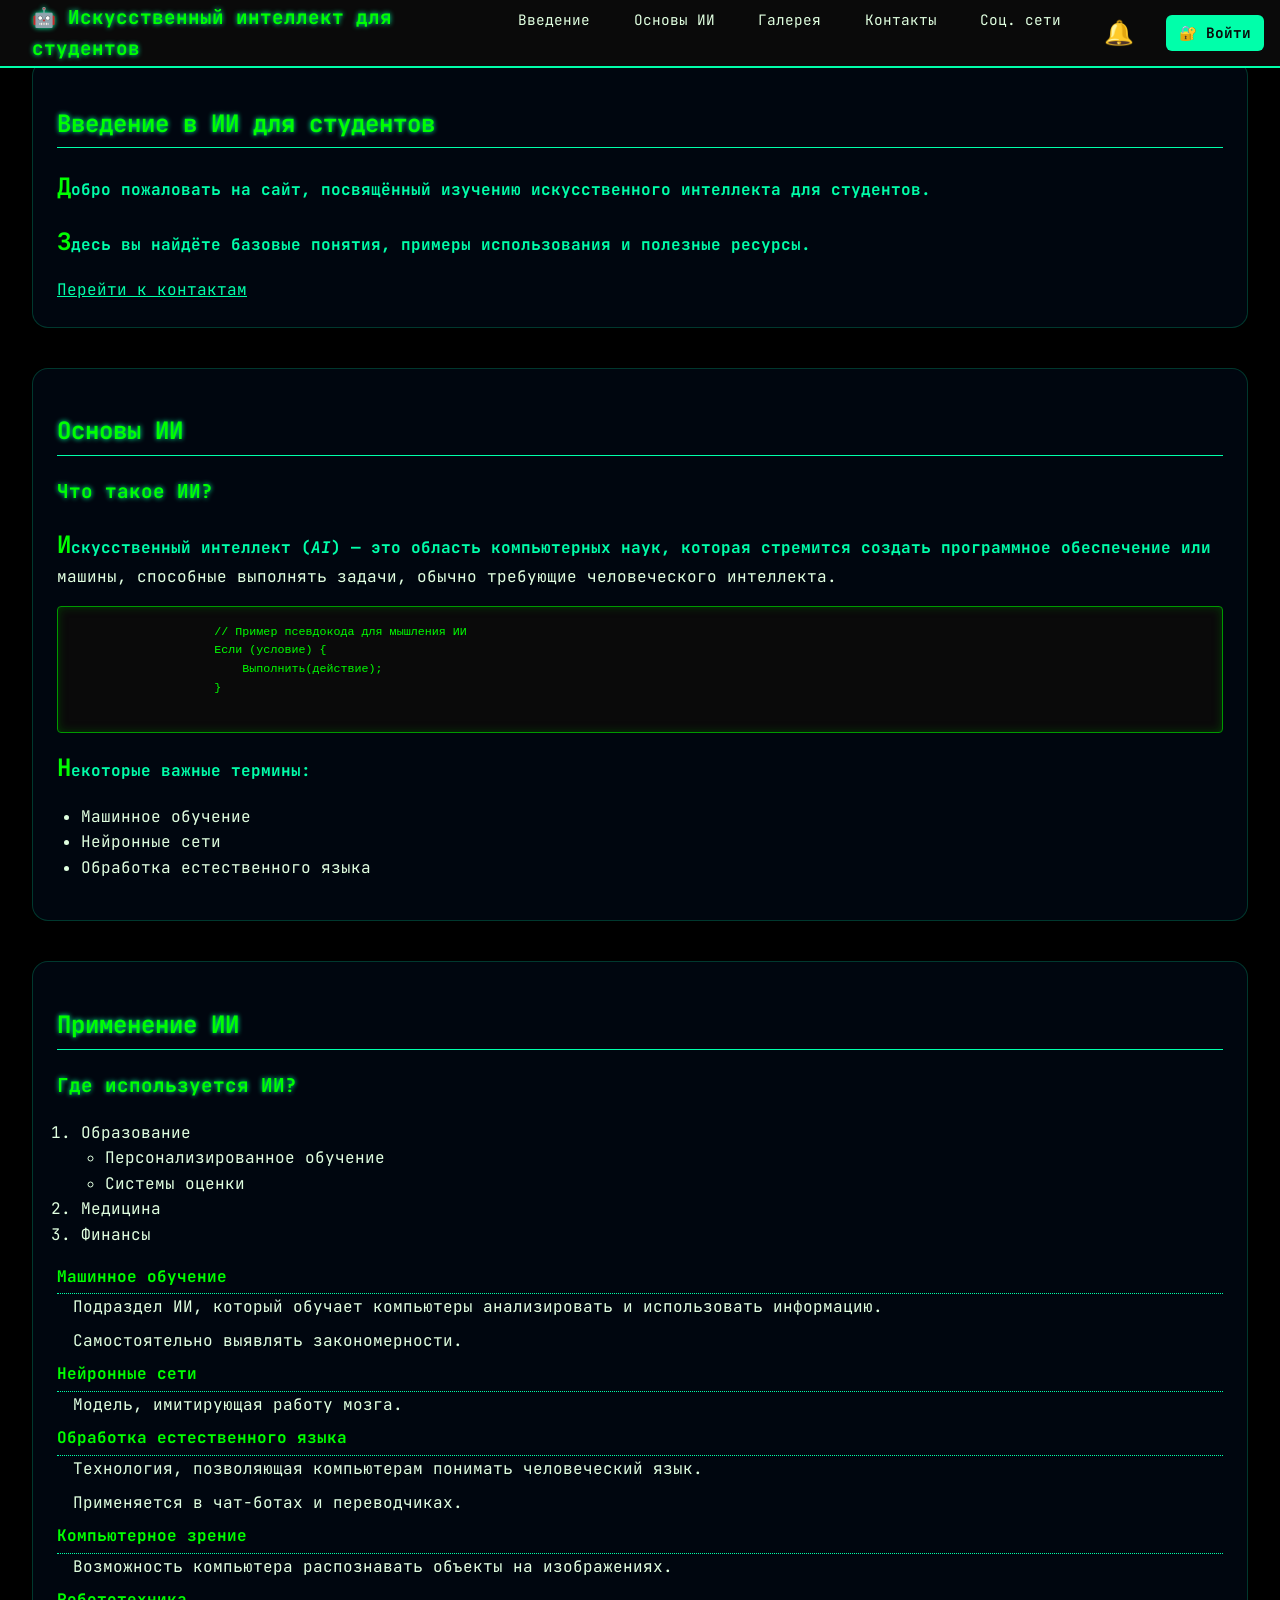
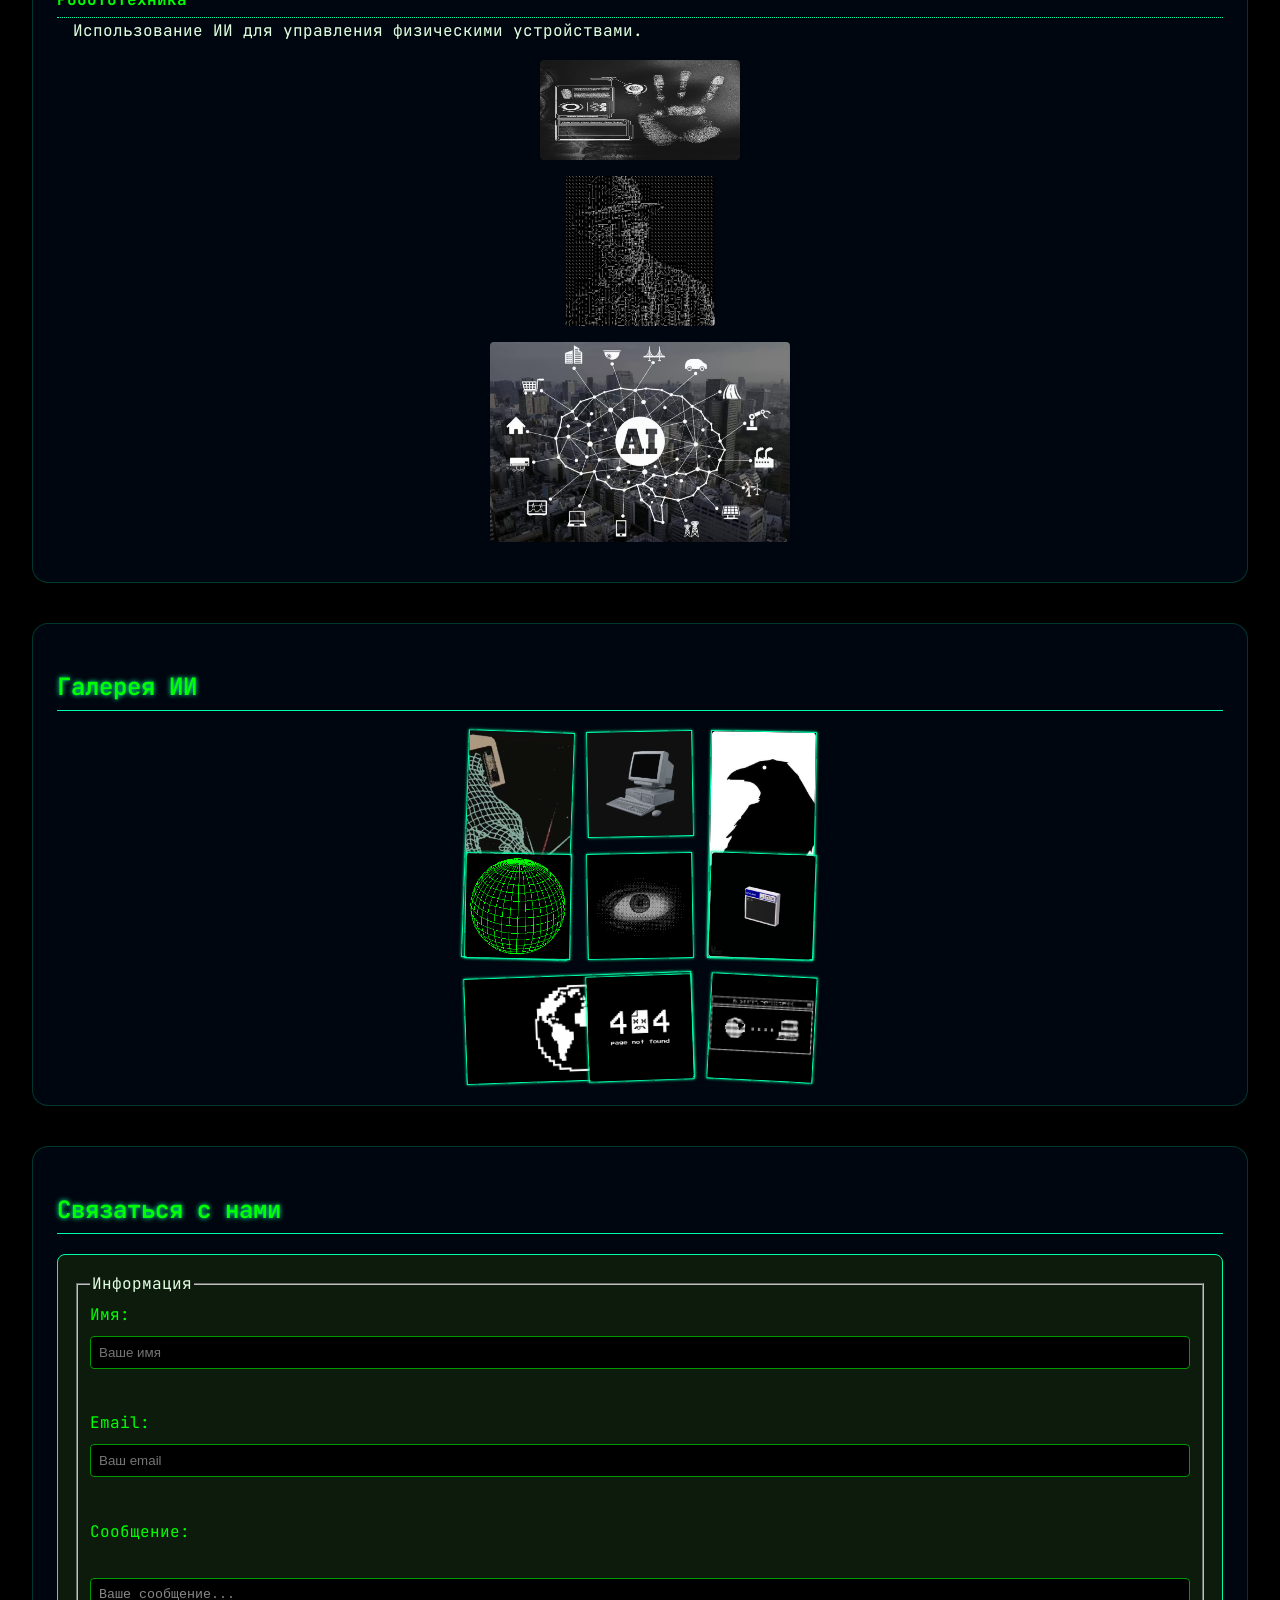
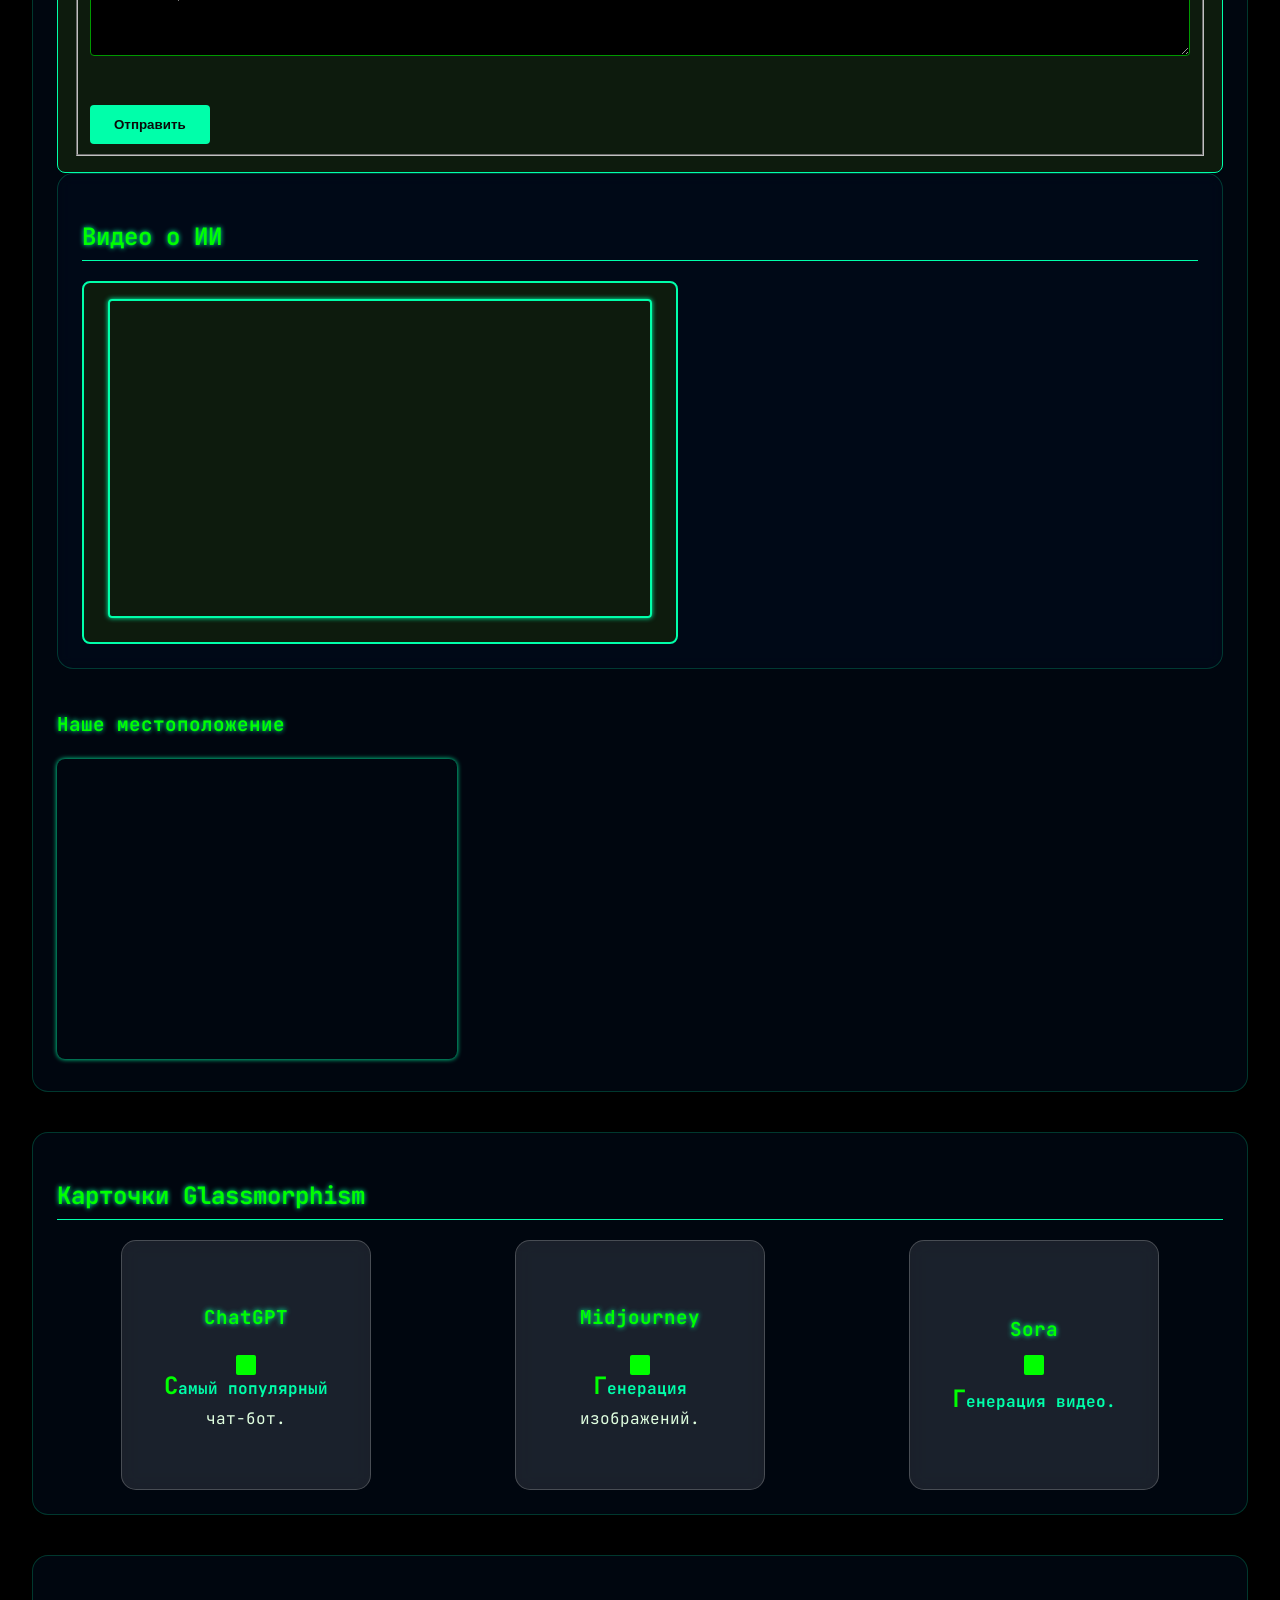
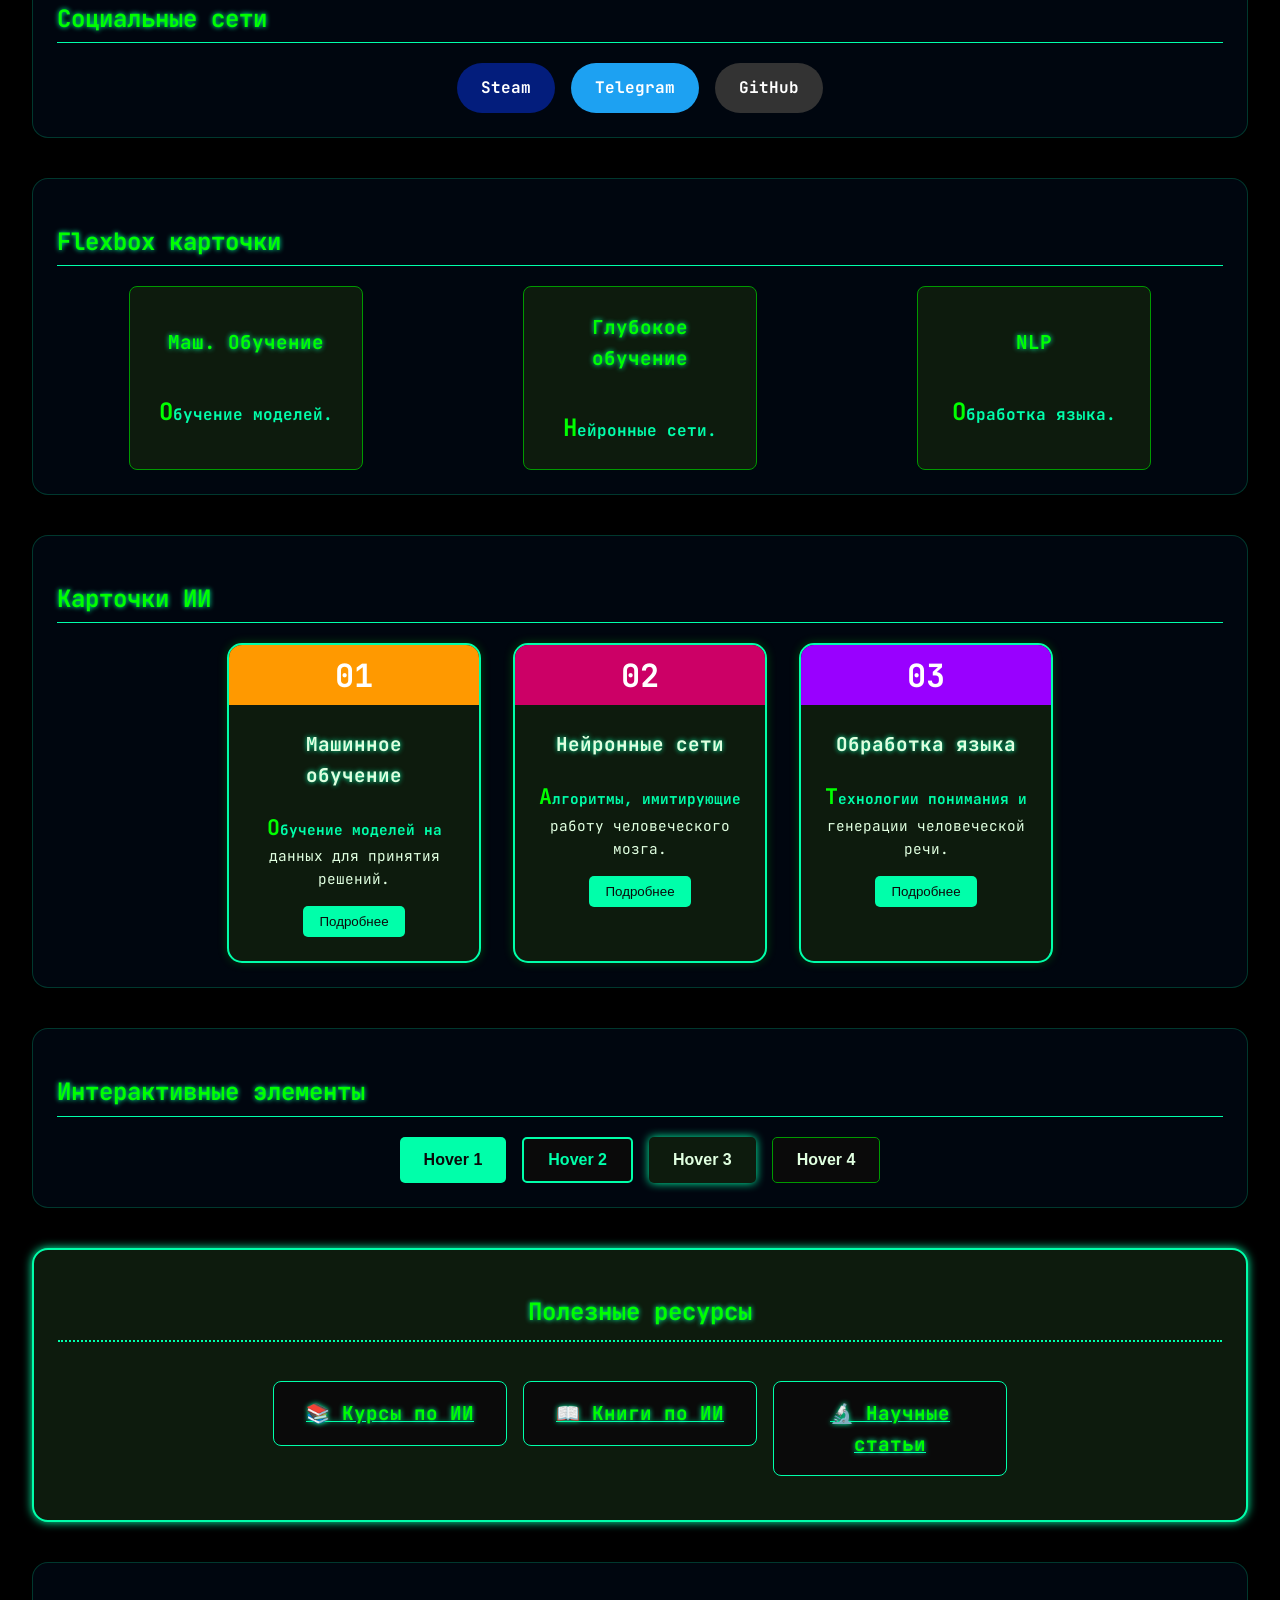
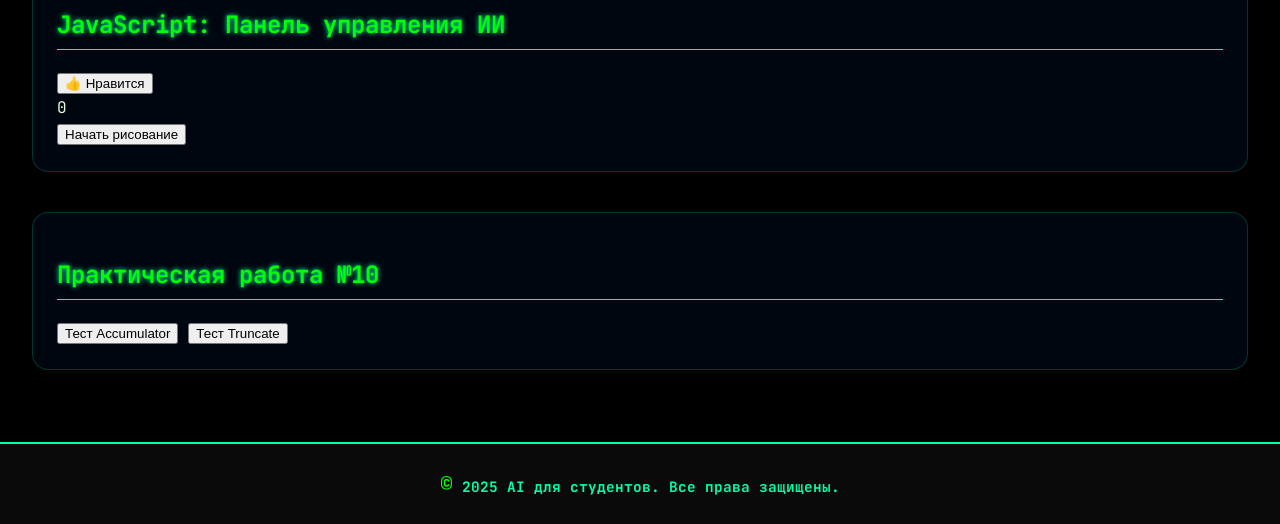
<file: index.html>
<!DOCTYPE html>
<html lang="ru">
<head>
    <meta charset="UTF-8">
    <meta name="viewport" content="width=device-width, initial-scale=1.0">
    <title>AI для студентов</title>
    <link rel="stylesheet" href="style.css">
    <link href="https://fonts.googleapis.com/css2?family=JetBrains+Mono:wght@400;700&display=swap" rel="stylesheet">
    <link rel="icon" href="image/favicon.jpg">
</head>
<body>
    <div class="main-grid-container">
        <header>
            <h1>🤖 Искусственный интеллект для студентов</h1>
            <nav>
                <input type="checkbox" id="burger-toggle">
                <label for="burger-toggle" class="burger-menu">
                    <span></span>
                    <span></span>
                    <span></span>
                </label>
                <ul class="nav-menu">
                    <li><a href="#intro">Введение</a></li>
                    <li><a href="#basics">Основы ИИ</a></li>
                    <li><a href="#gallery">Галерея</a></li>
                    <li><a href="#contact">Контакты</a></li>
                    <li><a href="#social">Соц. сети</a></li>
                </ul>
            </nav>
            <div class="notification-container">
                <div class="notification-bell">
                    <span>🔔</span>
                </div>
                <ul class="notification-list">
                    <li><a href="#basics">Новое: Основы ИИ</a></li>
                    <li><a href="#applications">Обновление: Применение ИИ</a></li>
                    <li><a href="#gallery">Добавлены новые изображения</a></li>
                    <li><a href="#contact">Форма связи обновлена</a></li>
                </ul>
            </div>
            <!-- КНОПКА ВХОДА В ШАПКЕ -->
            <a href="login.html" class="login-header-btn">🔐 Войти</a>
        </header>

        <main>
            <section id="intro">
                <h2>Введение в ИИ для студентов</h2>
                <p>Добро пожаловать на сайт, посвящённый изучению <strong>искусственного интеллекта</strong> для студентов.</p>
                <p>Здесь вы найдёте базовые понятия, примеры использования и полезные ресурсы.</p>
                <a href="#contact">Перейти к контактам</a>
            </section>

            <section id="basics">
                <h2>Основы ИИ</h2>
                <h3>Что такое ИИ?</h3>
                <p>Искусственный интеллект (<em>AI</em>) — это область компьютерных наук, которая стремится создать программное обеспечение или машины, способные выполнять задачи, обычно требующие человеческого интеллекта.</p>
                <pre>
                    // Пример псевдокода для мышления ИИ
                    Если (условие) {
                        Выполнить(действие);
                    }
                </pre>
                <p>Некоторые важные термины:</p>
                <ul>
                    <li>Машинное обучение</li>
                    <li>Нейронные сети</li>
                    <li>Обработка естественного языка</li>
                </ul>
            </section>

            <section id="applications">
                <h2>Применение ИИ</h2>
                <h3>Где используется ИИ?</h3>
                <ol type="1" start="1">
                    <li>Образование
                        <ul>
                            <li>Персонализированное обучение</li>
                            <li>Системы оценки</li>
                        </ul>
                    </li>
                    <li>Медицина</li>
                    <li>Финансы</li>
                </ol>

                <dl>
                    <dt>Машинное обучение</dt>
                    <dd>Подраздел ИИ, который обучает компьютеры анализировать и использовать информацию.</dd>
                    <dd>Самостоятельно выявлять закономерности.</dd>
                    <dt>Нейронные сети</dt>
                    <dd>Модель, имитирующая работу мозга.</dd>
                    <dt>Обработка естественного языка</dt>
                    <dd>Технология, позволяющая компьютерам понимать человеческий язык.</dd>
                    <dd>Применяется в чат-ботах и переводчиках.</dd>
                    <dt>Компьютерное зрение</dt>
                    <dd>Возможность компьютера распознавать объекты на изображениях.</dd>
                    <dt>Робототехника</dt>
                    <dd>Использование ИИ для управления физическими устройствами.</dd>
                </dl>

                <p><img src="image/logo_ai.jpg" width="200" height="100" alt="Логотип ИИ"></p>
                <p><img src="image/link_icon.jpg" width="150" height="150" alt="Ссылка на внешний ресурс"></p>

                <p>
                    <img src="image/ai_areas.jpg" alt="Области применения ИИ" usemap="#ai-map" width="300" height="200">
                    <map name="ai-map">
                        <area shape="rect" coords="0,0,100,100" href="#basics" alt="Основы ИИ">
                        <area shape="circle" coords="200,75,50" href="#applications" alt="Применение">
                        <area shape="poly" coords="100,150,150,100,200,150,150,200" href="#gallery" alt="Галерея">
                    </map>
                </p>
            </section>

            <section id="gallery">
                <h2>Галерея ИИ</h2>
                <div class="gallery-container">
                    <div class="gallery-item item-1"><img src="image/chatbot.jpg" alt="Чат-бот"></div>
                    <div class="gallery-item item-2"><img src="image/vision.jpg" alt="Компьютерное зрение"></div>
                    <div class="gallery-item item-3"><img src="image/ml.jpg" alt="Машинное обучение"></div>
                    <div class="gallery-item item-4"><img src="image/robot.jpg" alt="Робот"></div>
                    <div class="gallery-item item-5"><img src="image/nlp.jpg" alt="Обработка естественного языка"></div>
                    <div class="gallery-item item-6"><img src="image/ai_history.gif" alt="Анализ данных"></div>
                    <div class="gallery-item item-7"><img src="image/ai_ethics.jpg" alt="Этика ИИ"></div>
                    <div class="gallery-item item-8"><img src="image/ai_futurism.jpg" alt="Будущее ИИ"></div>
                    <div class="gallery-item item-9"><img src="image/data.jpg" alt="История ИИ"></div>
                </div>
            </section>

            <section id="contact">
                <h2>Связаться с нами</h2>
                <form action="#" method="post">
                    <fieldset>
                        <legend>Информация</legend>
                        <label for="name">Имя:</label>
                        <input type="text" id="name" name="name" placeholder="Ваше имя" required><br><br>

                        <label for="email">Email:</label>
                        <input type="email" id="email" name="email" placeholder="Ваш email" required><br><br>

                        <label for="message">Сообщение:</label><br>
                        <textarea id="message" name="message" rows="4" cols="50" placeholder="Ваше сообщение..."></textarea><br><br>

                        <input type="submit" value="Отправить">
                    </fieldset>
                </form>

            <section id="video">
                <h2>Видео о ИИ</h2>
                <div class="video-container">
                    <iframe 
                        src="https://www.youtube.com/embed/9bZkp7q19f0" 
                        title="Gangnam Style" 
                        frameborder="0" 
                        allow="accelerometer; autoplay; clipboard-write; encrypted-media; gyroscope; picture-in-picture" 
                        allowfullscreen>
                    </iframe>
                    <div class="video-overlay">
                        <p class="video-caption">Обзор современных ИИ моделей</p>
                    </div>
                </div>
            </section>

                <h3>Наше местоположение</h3>
                <iframe src="https://www.google.com/maps/embed?pb=!1m18!1m12!1m3!1d224548.3207932722!2d37.31941855!3d55.4504456!2m3!1f0!2f0!3f0!3m2!1i1024!2i768!4f13.1!3m3!1m2!1s0x46b54af0d5ae1d0d%3A0x12f0e5d0c0c0c0c0!2z0JzQvtC30LDRgdC60L7Qs9Cw!5e0!3m2!1sru!2sru!4v1730275200000!5m2!1sru!2sru" width="400" height="300" style="border:0;" allowfullscreen="" loading="lazy" referrerpolicy="no-referrer-when-downgrade" title="Карта"></iframe>
            </section>

            <section id="glass">
                <h2>Карточки Glassmorphism</h2>
                <div class="glass-container">
                    <div class="glass-card">
                        <h3>ChatGPT</h3>
                        <p>Самый популярный чат-бот.</p>
                    </div>
                    <div class="glass-card">
                        <h3>Midjourney</h3>
                        <p>Генерация изображений.</p>
                    </div>
                    <div class="glass-card">
                        <h3>Sora</h3>
                        <p>Генерация видео.</p>
                    </div>
                </div>
            </section>

            <section id="social">
                <h2>Социальные сети</h2>
                <div class="social-container">
                    <a href="https://steamcommunity.com/profiles/76561199443273335/" target="_blank" class="social-btn steam">Steam</a>
                    <a href="https://t.me/galla_li" target="_blank" class="social-btn telegram">Telegram</a>
                    <a href="https://github.com/AboL1uS" target="_blank" class="social-btn github">GitHub</a>
                </div>
            </section>

            <section id="flex">
                <h2>Flexbox карточки</h2>
                <div class="flex-container">
                    <div class="flex-card">
                        <h3>Маш. Обучение</h3>
                        <p>Обучение моделей.</p>
                    </div>
                    <div class="flex-card">
                        <h3>Глубокое обучение</h3>
                        <p>Нейронные сети.</p>
                    </div>
                    <div class="flex-card">
                        <h3>NLP</h3>
                        <p>Обработка языка.</p>
                    </div>
                </div>
            </section>

            <section id="cards">
                <h2>Карточки ИИ</h2>
                <div class="cards-container">
                    <div class="card card-1">
                        <div class="card-header">01</div>
                        <div class="card-content">
                            <h3>Машинное обучение</h3>
                            <p>Обучение моделей на данных для принятия решений.</p>
                            <button class="card-btn">Подробнее</button>
                        </div>
                    </div>
                    <div class="card card-2">
                        <div class="card-header">02</div>
                        <div class="card-content">
                            <h3>Нейронные сети</h3>
                            <p>Алгоритмы, имитирующие работу человеческого мозга.</p>
                            <button class="card-btn">Подробнее</button>
                        </div>
                    </div>
                    <div class="card card-3">
                        <div class="card-header">03</div>
                        <div class="card-content">
                            <h3>Обработка языка</h3>
                            <p>Технологии понимания и генерации человеческой речи.</p>
                            <button class="card-btn">Подробнее</button>
                        </div>
                    </div>
                </div>
            </section>

            <section id="buttons">
                <h2>Интерактивные элементы</h2>
                <div class="button-container">
                    <button class="btn btn-1">Hover 1</button>
                    <button class="btn btn-2">Hover 2</button>
                    <button class="btn btn-3">Hover 3</button>
                    <button class="btn btn-4">Hover 4</button>
                </div>
            </section>

            <section id="resources">
                <h2>Полезные ресурсы</h2>
                <div class="resources-box">
                    <a href="https://www.coursera.org/learn/ai-for-everyone?spm=a2ty_o01.29997173.0.0.2b4e5171YFow5q" target="_blank"><h3>📚 Курсы по ИИ</h3></a>
                    <a href="https://aima.cs.berkeley.edu/?spm=a2ty_o01.29997173.0.0.2b4e5171YFow5q"><h3>📖 Книги по ИИ</h3></a>
                    <a href="https://arxiv.org/list/cs.AI/recent"><h3>🔬 Научные статьи</h3></a>
                </div>
            </section>
            
            <section id="js-task">
                <h2>JavaScript: Панель управления ИИ</h2>
                <div class="js-task-container">
                    <div id="output"></div>
                    <button id="like-btn">👍 Нравится</button>
                    <div id="like-status">0</div>
                    <button id="draw-btn">Начать рисование</button>
                </div>
            </section>
            <section id="practical10">
                    <h2>Практическая работа №10</h2>
                        <button id="btn-accumulator">Тест Accumulator</button>
                        <button id="btn-truncate">Тест Truncate</button>
            </section>
        </main>

        <footer>
            <p>&copy; 2025 AI для студентов. Все права защищены.</p>
        </footer>
    </div>
    <script src="skript.js"></script>
</body>
</html>
</file>
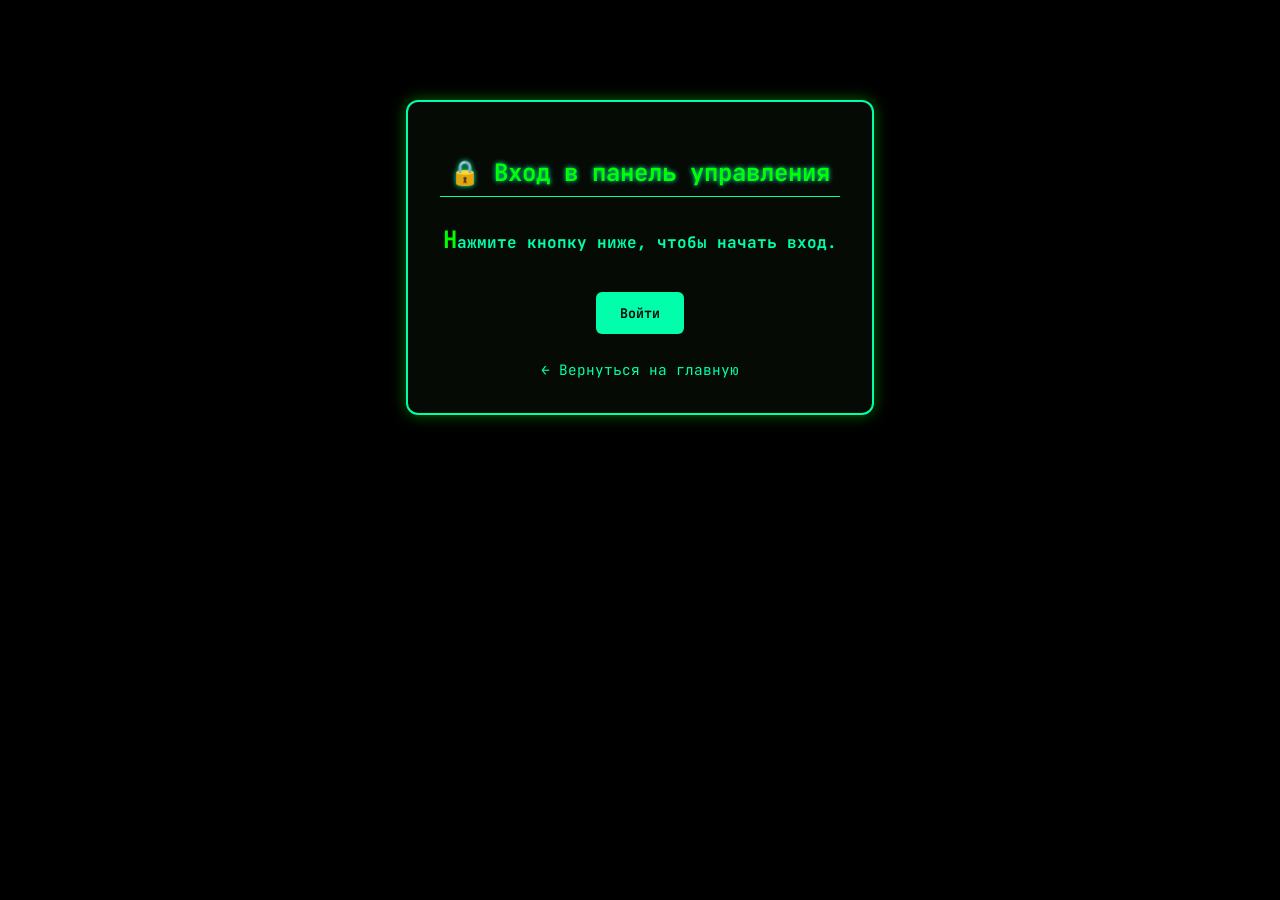
<file: login.html>
<!DOCTYPE html>
<html lang="ru">
<head>
    <meta charset="UTF-8">
    <meta name="viewport" content="width=device-width, initial-scale=1.0">
    <title>Вход в панель управления</title>
    <link rel="stylesheet" href="style.css">
    <link href="https://fonts.googleapis.com/css2?family=JetBrains+Mono:wght@400;700&display=swap" rel="stylesheet">
    <style>
        .login-container {
            max-width: 400px;
            margin: 100px auto;
            padding: 2rem;
            background-color: rgba(13, 27, 13, 0.4);
            border: 2px solid var(--neon-green);
            border-radius: 12px;
            text-align: center;
            box-shadow: 0 0 15px rgba(0, 204, 0, 0.5);
        }
        .login-container h2 {
            margin-bottom: 1.5rem;
            color: var(--neon-green-light);
            text-shadow: 0 0 5px var(--neon-green);
        }
        .login-btn {
            padding: 0.75rem 1.5rem;
            margin-top: 1rem;
            background-color: var(--neon-green);
            color: var(--darker-bg);
            border: none;
            border-radius: 6px;
            font-family: 'JetBrains Mono', monospace;
            font-weight: bold;
            cursor: pointer;
            transition: background-color 0.3s, transform 0.2s;
        }
        .login-btn:hover {
            background-color: var(--neon-green-light);
            transform: scale(1.03);
        }
        .back-link {
            display: block;
            margin-top: 1.5rem;
            color: var(--neon-green);
            text-decoration: none;
            font-size: 0.9rem;
        }
        .back-link:hover {
            text-decoration: underline;
        }
    </style>
</head>
<body>
    <div class="login-container">
        <h2>🔒 Вход в панель управления</h2>
        <p>Нажмите кнопку ниже, чтобы начать вход.</p>
        <button class="login-btn" id="start-login">Войти</button>
        <a href="index.html" class="back-link">← Вернуться на главную</a>
    </div>
    <script src="l_script.js"></script>
</body>
</html>
</file>
<file: style.css>
:root {
    --dark-bg: #000000;
    --darker-bg: #0a0a0a;
    --neon-green: #00cc00;
    --neon-green-light: #00ff00;
    --text-light: #e0ffe0;
    --text-dark: #0d1b0d;
    --border-color: #009900;
    --glass-bg: rgba(255, 255, 255, 0.1);
    --glass-border: rgba(255, 255, 255, 0.2);
    --social-bg: #333;
    --steam-color: #031d7c;
    --telegram-color: #1da1f2;
    --github-color: #333;
    --neon-green: #00ffaa;
    --neon-blue: #00eeff;
    --neon-purple: #cc00ff;
}

body {
    font-family: 'JetBrains Mono', monospace;
    background-color: var(--dark-bg);
    color: var(--text-light);
    margin: 0;
    padding: 0;
    line-height: 1.6;
    overflow-x: hidden;
}
.main-grid-container {
    display: grid;
    grid-template-areas:
        "header"
        "main"
        "footer";
    min-height: 100vh; 
}

header {
    grid-area: header;
    background-color: var(--darker-bg);
    padding: 0.5rem 1rem;
    position: fixed; 
    top: 0;
    left: 0; 
    right: 0;
    z-index: 1000;
    border-bottom: 2px solid var(--neon-green);
    display: flex;
    justify-content: space-between;
    align-items: center;
    transition: height 0.3s ease;
    height: 50px;
}

header.menu-open {
    height: auto; 
    min-height: 100px; 
}

header h1 {
    margin: 0;
    color: var(--neon-green-light);
    text-align: center;
    text-shadow: 0 0 5px var(--neon-green);
    /* На мобильных центрируем заголовок */
    flex-grow: 1;
    text-align: left; /* Оставляем слева на десктопе */
    margin-left: 1rem;
    font-size: 1.2rem;
}

nav {
    display: flex;
    justify-content: flex-start;
    align-items: center;
    margin-right: 1rem;
}

#burger-toggle {
    display: none;
}

.burger-menu {
    display: none; /* Сначала скрыт */
    flex-direction: column;
    cursor: pointer;
    padding: 5px;
}

.burger-menu span {
    width: 25px;
    height: 3px;
    background-color: var(--neon-green-light);
    margin: 3px 0;
    transition: 0.3s;
    position: relative;
    border-radius: 2px;
}

.burger-menu span:nth-child(2)::before,
.burger-menu span:nth-child(2)::after {
    content: '';
    position: absolute;
    left: 0;
    width: 25px;
    height: 3px;
    background-color: var(--neon-green-light);
    transition: 0.3s;
    border-radius: 2px;
}

.burger-menu span:nth-child(2)::before {
    top: -8px;
}

.burger-menu span:nth-child(2)::after {
    bottom: -8px;
}

#burger-toggle:checked + .burger-menu span:nth-child(2) {
    background-color: transparent;
}

#burger-toggle:checked + .burger-menu span:nth-child(2)::before {
    transform: rotate(45deg) translate(5px, 5px);
}

#burger-toggle:checked + .burger-menu span:nth-child(2)::after {
    transform: rotate(-45deg) translate(5px, -5px);
}

.nav-menu {
    list-style-type: none;
    padding: 0;
    margin: 0;
    display: flex; /* Десктопное меню - flex */
    justify-content: center;
}

.nav-menu li {
    margin: 0 0.5rem;
}

.nav-menu a {
    color: var(--text-light);
    text-decoration: none;
    padding: 0.5rem 1rem;
    border-radius: 4px;
    transition: background-color 0.3s;
    position: relative;
    font-size: 0.9rem;
}

.nav-menu a::after {
    content: '';
    position: absolute;
    bottom: 0;
    left: 50%;
    width: 0;
    height: 2px;
    background-color: var(--neon-green);
    transition: width 0.3s ease, left 0.3s ease;
}

.nav-menu a:hover::after {
    width: 80%;
    left: 10%;
}

.nav-menu a:link, .nav-menu a:visited {
    color: var(--text-light);
}

.nav-menu a:hover {
    background-color: var(--neon-green);
    color: var(--darker-bg);
    text-shadow: 0 0 5px var(--darker-bg);
}

.nav-menu a:active {
    background-color: var(--border-color);
}

/*уведомления*/
.notification-container {
    position: relative;
    margin-right: 1rem;
}

.notification-bell {
    cursor: pointer;
    padding: 0.5rem;
    font-size: 1.5rem;
    transition: transform 0.3s ease;
    position: relative;
}

.notification-bell:hover {
    transform: scale(1.1);
}

/* анимация для уведомлений */
.notification-bell::after {
    content: '';
    position: absolute;
    top: 0;
    right: -5px;
    width: 8px;
    height: 8px;
    background-color: var(--neon-green);
    border-radius: 50%;
    opacity: 0;
    transition: opacity 0.3s ease;
}

.notification-bell:hover::after {
    opacity: 1;
}

.notification-list {
    position: absolute;
    top: 100%;
    right: 0;
    background-color: var(--darker-bg);
    border: 1px solid var(--neon-green);
    border-radius: 8px;
    padding: 0.5rem 0;
    list-style-type: none;
    width: 250px;
    opacity: 0;
    visibility: hidden;
    transform: translateY(-10px);
    transition: opacity 0.3s ease, visibility 0.3s ease, transform 0.3s ease;
    z-index: 1001;
}

.notification-container:hover .notification-list {
    opacity: 1;
    visibility: visible;
    transform: translateY(0);
}

.notification-list li {
    margin: 0;
}

.notification-list a {
    display: block;
    padding: 0.75rem 1rem;
    color: var(--text-light);
    text-decoration: none;
    transition: background-color 0.3s;
}

.notification-list a:hover {
    background-color: var(--neon-green);
    color: var(--darker-bg);
}

main {
    grid-area: main;
    /* Добавляем padding-top, чтобы контент не скрывался под фиксированным header */
    padding-top: 60px; /* Высота header + немного отступа */
    padding: 60px 2rem 2rem 2rem; /* top, right, bottom, left */
    /* Убираем прежний margin-top */
    /* margin-top: 50px; */
}
 
section {
  margin-bottom: 2.5rem;
  padding: 1.5rem;
  border-radius: 16px;
  background: rgba(0, 10, 25, 0.6);
  backdrop-filter: blur(8px);
  position: relative;
  overflow: hidden;
  transition: transform 0.4s ease, box-shadow 0.4s ease;
  border: 1px solid rgba(0, 255, 170, 0.2);
}

section:hover {
  transform: translateY(-5px);
  box-shadow: 
    0 10px 30px rgba(0, 238, 255, 0.2),
    inset 0 0 15px rgba(0, 255, 170, 0.1);
}

section::before {
  content: "";
  position: absolute;
  top: 0;
  left: -100%;
  width: 100%;
  height: 4px;
  background: linear-gradient(90deg, transparent, var(--neon-green), var(--neon-purple), transparent);
  animation: shine 3s infinite;
}

@keyframes shine {
  to { left: 100%; }
}

/* стили для "полезные ресурсы" */
#resources {
    background-color: var(--text-dark);
    border: 2px solid var(--neon-green);
    box-shadow: 0 0 10px var(--neon-green);
    padding: 1.5rem;
}

#resources h2 {
    text-align: center;
    border-bottom: 2px dotted var(--neon-green);
    padding-bottom: 0.5rem;
    color: var(--neon-green-light);
    text-shadow: 0 0 5px var(--neon-green);
}

.resources-box {
    display: flex;
    flex-wrap: wrap;
    justify-content: center;
    gap: 1rem;
    margin-top: 1rem;
}

.resources-box h3 {
    background-color: var(--darker-bg);
    padding: 1rem;
    border-radius: 8px;
    border: 1px solid var(--neon-green);
    width: 200px;
    text-align: center;
    transition: all 0.3s ease;
    cursor: pointer;
}

.resources-box h3:hover {
    background-color: var(--neon-green);
    color: var(--darker-bg);
    transform: translateY(-5px);
    box-shadow: 0 5px 10px rgba(0, 204, 0, 0.3);
}

.video-container {
    background-color: var(--text-dark);
    border: 2px solid var(--neon-green);
    border-radius: 8px;
    padding: 1rem;
    max-width: 560px;
    display: flex;
    flex-direction: column;
    align-items: center;
    transition: transform 0.3s ease, box-shadow 0.3s ease;
    position: relative;
    overflow: hidden;
}

.video-container::before {
    content: '';
    position: absolute;
    top: 0;
    left: 0;
    width: 100%;
    height: 100%;
    background: linear-gradient(45deg, var(--neon-green), transparent);
    z-index: -1;
    opacity: 0;
    transition: opacity 0.3s ease;
}

.video-container:hover {
    transform: scale(1.02);
    box-shadow: 0 0 20px var(--neon-green);
}

.video-container:hover::before {
    opacity: 0.2;
}

.video-container iframe {
    border-radius: 4px;
    margin-bottom: 0.5rem;
    width: 100%;
    height: 315px;
    max-width: 540px;
}

.video-overlay {
    position: absolute;
    bottom: 1rem;
    left: 50%;
    transform: translateX(-50%);
    opacity: 0;
    transition: opacity 0.3s ease;
    z-index: 10;
}

.video-container:hover .video-overlay {
    opacity: 1;
}

.video-caption {
    margin: 0;
    color: var(--text-light);
    font-style: italic;
    text-align: center;
    background-color: rgba(0, 0, 0, 0.7);
    padding: 0.5rem 1rem;
    border-radius: 4px;
}

.cards-container {
    display: flex;
    justify-content: center;
    gap: 2rem;
    margin-top: 1rem;
    flex-wrap: wrap;
}

.card {
    background-color: var(--text-dark);
    border: 2px solid var(--neon-green);
    border-radius: 15px;
    overflow: hidden;
    width: 250px;
    transition: all 0.5s ease;
    position: relative;
    box-shadow: 0 0 10px rgba(0, 204, 0, 0.3);
}

.card:hover {
    transform: scale(1.05);
    filter: brightness(1.5);
    z-index: 10;
}

.card::before,
.card::after {
    content: '';
    position: absolute;
    top: 0;
    left: 0;
    width: 100%;
    height: 100%;
    background: linear-gradient(45deg, transparent, var(--neon-green), transparent);
    z-index: -1;
    opacity: 0;
    transition: opacity 0.3s ease;
}

.card::before {
    animation: rayAnimation 4s linear infinite;
    animation-play-state: paused;
}

.card::after {
    animation: rayAnimation 4s linear infinite;
    animation-delay: 2s;
    animation-play-state: paused;
}

.card:hover::before,
.card:hover::after {
    animation-play-state: running;
    opacity: 0.7;
}

.card-header {
    height: 60px;
    display: flex;
    align-items: center;
    justify-content: center;
    font-size: 2rem;
    font-weight: bold;
    color: white;
    position: relative;
}

.card-1 .card-header {
    background-color: #ff9900;
}

.card-2 .card-header {
    background-color: #cc0066;
}

.card-3 .card-header {
    background-color: #9900ff;
}

.card-content {
    padding: 1.5rem;
    text-align: center;
}

.card-content h3 {
    margin-top: 0;
    color: var(--text-light);
}

.card-content p {
    color: var(--text-light);
    font-size: 0.9rem;
    margin-bottom: 1rem;
}

.card-btn {
    padding: 0.5rem 1rem;
    background-color: var(--neon-green);
    color: var(--darker-bg);
    border: none;
    border-radius: 5px;
    cursor: pointer;
    transition: background-color 0.3s ease;
}

.card-btn:hover {
    background-color: var(--neon-green-light);
}

.cards-container:hover .card:not(:hover) {
    filter: blur(3px);
    transform: scale(0.95);
    opacity: 0.7;
    z-index: 0;
}

@keyframes rayAnimation {
    0% {
        transform: translateX(-100%) rotate(45deg);
    }
    100% {
        transform: translateX(100%) rotate(45deg);
    }
}

footer {
    grid-area: footer;
    background-color: var(--darker-bg);
    padding: 0.5rem;
    text-align: center;
    border-top: 2px solid var(--neon-green);
    font-size: 0.9rem;
    /* position: sticky; - Убрано */
    /* bottom: 0; - Убрано */
    /* clear: both; - Убрано */
    /* border-top: 2px solid var(--neon-green); - Уже есть */
    /* position: relative; - Grid сам размещает */
    /* transition для плавности при адаптации */
    transition: padding 0.3s ease;
}

.gallery-container {
    display: grid;
    grid-template-columns: repeat(3, 1fr);
    grid-template-rows: repeat(3, 1fr);
    gap: 1rem;
    margin-top: 1rem;
    max-width: 350px;
    width: 80vw; /* Более гибкая ширина */
    height: 80vw; /* Соответственно высота */
    max-height: 350px;
    margin-left: auto;
    margin-right: auto;
}

.gallery-item {
    display: flex;
    align-items: center;
    justify-content: center;
    margin: 0;
    padding: 0;
    overflow: hidden;
    transition: transform 0.3s ease, box-shadow 0.3s ease;
    position: relative;
    cursor: pointer;
    border: 1px solid var(--neon-green);
    box-shadow: 0 0 3px var(--neon-green);
    flex-grow: 1;
}
.gallery-item.item-1 {
    grid-column: 1 / 2;
    grid-row: 1 / 3;
    transform: rotate(2deg);
}

.gallery-item.item-2 {
    grid-column: 2 / 3;
    grid-row: 1 / 2;
    transform: rotate(-1deg);
}

.gallery-item.item-3 {
    grid-column: 3 / 4;
    grid-row: 1 / 3;
    transform: rotate(1deg);
}

.gallery-item.item-4 {
    grid-column: 1 / 3;
    grid-row: 3 / 4;
    transform: rotate(-2deg);
}

.gallery-item.item-5 {
    grid-column: 3 / 4;
    grid-row: 3 / 4;
    transform: rotate(3deg);
}

.gallery-item.item-6 {
    grid-column: 1 / 2;
    grid-row: 2 / 3;
    transform: rotate(1deg);
}

.gallery-item.item-7 {
    grid-column: 2 / 3;
    grid-row: 2 / 3;
    transform: rotate(-1deg);
}

.gallery-item.item-8 {
    grid-column: 3 / 4;
    grid-row: 2 / 3;
    transform: rotate(2deg);
}

.gallery-item.item-9 {
    grid-column: 2 / 3;
    grid-row: 3 / 4;
    transform: rotate(-2deg);
}
.gallery-item:hover {
    transform: scale(1.25) rotate(50deg);
    box-shadow: 0 0 500px var(--neon-green);
}

.gallery-item img {
    width: 100%;
    height: 100%;
    object-fit: cover;
    margin: 0;
    padding: 0;
}

form {
    background-color: var(--text-dark);
    padding: 1rem;
    border-radius: 8px;
    border: 1px solid var(--neon-green);
}

form label {
    display: block;
    margin-bottom: 0.5rem;
    color: var(--neon-green-light);
}

form input[type="text"],
form input[type="email"],
form textarea {
    width: 100%;
    padding: 0.5rem;
    margin-bottom: 1rem;
    border: 1px solid var(--border-color);
    border-radius: 4px;
    background-color: var(--dark-bg);
    color: var(--text-light);
    box-sizing: border-box;
    transition: border-color 0.3s;
}

form input[type="text"]:focus,
form input[type="email"]:focus,
form textarea:focus {
    outline: none;
    border-color: var(--neon-green);
    box-shadow: 0 0 5px var(--neon-green);
}

form textarea::placeholder {
    color: #888;
}

form input[type="submit"] {
    background-color: var(--neon-green);
    color: var(--darker-bg);
    border: none;
    padding: 0.75rem 1.5rem;
    border-radius: 4px;
    cursor: pointer;
    font-weight: bold;
    transition: background-color 0.3s;
}

form input[type="submit"]:hover {
    background-color: var(--neon-green-light);
    box-shadow: 0 0 10px var(--neon-green);
}

iframe {
    border: 1px solid var(--border-color);
    border-radius: 8px;
    width: 100%;
    max-width: 400px;
    height: 300px;
    border: 2px solid var(--neon-green);
    box-shadow: 0 0 5px var(--neon-green);
}

p::first-letter {
    font-size: 1.5em;
    color: var(--neon-green-light);
}

p::first-line {
    font-weight: bold;
    color: var(--neon-green);
}

::selection {
    background-color: var(--neon-green);
    color: var(--darker-bg);
}
@media (max-width: 768px) {
    .main-grid-container {
        grid-template-areas:
            "header"
            "main"
            "footer";
        min-height: 100vh; 
    }
    header {
        align-items: stretch; 
        padding: 0.5rem; 
        height: auto; 
        min-height: 60px; 
    }

    header h1 {
        text-align: center; 
        margin-left: 0; 
        order: 2; 
        font-size: 1rem;
        padding: 0.5rem 0; 
    }

    nav {
        order: 1; 
        margin-right: 0; 
        justify-content: center; 
        padding: 0.5rem 0; 
    }

    .notification-container {
        order: 3; 
        margin-right: 0; 
        display: flex; 
        justify-content: center; 
        padding: 0.5rem 0; 
    }

   
    nav .burger-menu {
        display: flex;
    }

    
    .nav-menu {
        position: absolute;
        top: 100%; 
        left: 0;
        width: 100%;
        background-color: var(--darker-bg);
        flex-direction: column; 
        align-items: center;
        padding: 1rem 0;
        clip-path: polygon(0 0, 100% 0, 100% 0, 0 0); 
        transition: clip-path 0.3s ease-out;
        border-bottom: 2px solid var(--neon-green);
        z-index: 999; 
    }

    #burger-toggle:checked ~ .nav-menu {
        clip-path: polygon(0 0, 100% 0, 100% 100%, 0 100%);
    }

    .nav-menu li {
        margin: 0.5rem 0; 
    }

    main {
        padding: 70px 1rem 1rem 1rem; 
    }

    section {
        padding: 0.5rem; 
        margin-bottom: 1rem; 
    }

    .resources-box {
        flex-direction: column; 
        align-items: center; 
    }

    .resources-box h3 {
        width: 90%; 
        min-width: 200px; 
        margin: 0.5rem 0; 
    }

    .gallery-container {
        width: 95vw; 
        height: 95vw; 
        max-width: 300px; 
        max-height: 300px; 
        grid-template-columns: repeat(2, 1fr); 
        grid-template-rows: repeat(5, 1fr);
        gap: 0.5rem;
    }

    .gallery-item {
        transform: rotate(0); 
        transition: box-shadow 0.3s ease; 
    }

    .gallery-item:hover {
        transform: scale(1.05) rotate(0); 
        box-shadow: 0 0 20px var(--neon-green);
    }

    .video-container {
        max-width: 100%; 
        padding: 0.5rem; 
    }

    .video-container iframe {
        height: 200px; 
    }

    .cards-container {
        gap: 1rem; 
    }

    .card {
        width: 100%; 
        max-width: 300px; 
        margin: 0 auto;
    }

    .cards-container:hover .card:not(:hover) {
        filter: none;
        transform: none;
        opacity: 1;
    }

    .glass-container {
        flex-direction: column; 
        align-items: center;
        gap: 0.5rem; 
    }

    .glass-card {
        width: 100%;
        max-width: 300px; 
        height: 150px;
        margin: 0 auto;
    }

    .social-container {
        flex-direction: column; 
        align-items: center; 
        gap: 0.5rem; 
    }

    .social-btn {
        width: 100%; 
        max-width: 300px; 
        margin: 0 auto; 
    }

    .flex-container {
        flex-direction: column; 
        align-items: center; 
        gap: 0.5rem;
    }

    .flex-card {
        width: 100%; 
        max-width: 300px; 
        height: 120px;
        margin: 0 auto; 
    }

    .button-container {
        flex-direction: column; 
        align-items: center; 
        gap: 0.5rem; 
    }

    .btn {
        width: 100%; 
        max-width: 300px; 
        margin: 0 auto;
    }

    h1 { font-size: 1.4rem; }
    h2 { font-size: 1.2rem; }
    h3 { font-size: 1rem; }
    body { font-size: 0.9rem; }
    .nav-menu a { font-size: 0.85rem; } 
    .card-content p { font-size: 0.8rem; } 
}

@media (max-width: 480px) {
    header h1 { font-size: 1.1rem; }
    main { padding: 70px 0.5rem 0.5rem 0.5rem; }
    section { padding: 0.25rem; margin-bottom: 0.5rem; }
    .gallery-container {
        width: 98vw;
        height: 98vw;
        max-width: 250px;
        max-height: 250px;
        grid-template-columns: 1fr 1fr; 
    }
    .video-container iframe { height: 150px; }
    .resources-box h3 { width: 95%; min-width: 180px; }
    .glass-card, .social-btn, .flex-card, .btn { max-width: 240px; }
    .glass-card { height: 120px; }
    .flex-card { height: 100px; }
    .card { max-width: 260px; }
    .card-content { padding: 0.75rem; }
    .card-btn { padding: 0.2rem 0.5rem; font-size: 0.8rem; }
    h1 { font-size: 1.2rem; }
    h2 { font-size: 1.1rem; }
    h3 { font-size: 0.9rem; }
    body { font-size: 0.8rem; }
    .nav-menu a { font-size: 0.8rem; }
    .card-content p { font-size: 0.75rem; }
}



h1, h2, h3 {
    color: var(--neon-green-light);
    text-shadow: 0 0 5px var(--neon-green);
}

h1 {
    font-size: 1.8rem;
}

h2 {
    font-size: 1.5rem;
    border-bottom: 1px solid var(--neon-green);
    padding-bottom: 0.25rem;
}

h3 {
    font-size: 1.2rem;
}

a {
    color: var(--neon-green);
}

img {
    display: block;
    margin: 1rem auto;
    border-radius: 4px;
}

ul, ol {
    padding-left: 1.5rem;
}

dl dt {
    font-weight: bold;
    color: var(--neon-green-light);
    border-bottom: 1px dotted var(--neon-green);
    padding-bottom: 0.25rem;
}

dl dd {
    margin-left: 1rem;
    margin-bottom: 0.5rem;
}

pre {
    background-color: var(--darker-bg);
    border: 1px solid var(--border-color);
    border-radius: 4px;
    padding: 1rem;
    overflow-x: auto;
    color: var(--neon-green-light);
    font-size: 0.9em;
    box-shadow: inset 0 0 10px rgba(0, 102, 0, 0.5);
}

.glass-container {
    display: flex;
    justify-content: space-around;
    gap: 1rem;
    margin-top: 1rem;
}

.glass-card {
    background: var(--glass-bg);
    backdrop-filter: blur(10px);
    border: 1px solid var(--glass-border);
    border-radius: 15px;
    padding: 1.5rem;
    width: 200px;
    height: 200px;
    display: flex;
    flex-direction: column;
    align-items: center;
    justify-content: center;
    text-align: center;
    position: relative;
    overflow: hidden;
    transition: transform 0.3s ease, box-shadow 0.3s ease;
}

.glass-card::before {
    content: '';
    position: absolute;
    top: -50%;
    left: -50%;
    width: 200%;
    height: 200%;
    background: linear-gradient(45deg, transparent, var(--neon-green), transparent);
    z-index: -1;
    opacity: 0;
    transition: opacity 0.3s ease;
}

.glass-card:hover {
    transform: translateY(-5px);
    box-shadow: 0 10px 20px rgba(0, 204, 0, 0.3);
}

/* анимация квадратов внутри */
.glass-card::after {
    content: '';
    position: absolute;
    width: 20px;
    height: 20px;
    background-color: var(--neon-green-light);
    border-radius: 2px;
    animation: moveSquares 4s linear infinite;
}

@keyframes moveSquares {
    0% { top: 10%; left: 10%; }
    25% { top: 70%; left: 80%; }
    50% { top: 80%; left: 10%; }
    75% { top: 20%; left: 70%; }
    100% { top: 10%; left: 10%; }
}

.glass-card:nth-child(2)::after {
    animation-delay: -1.33s;
}

.glass-card:nth-child(3)::after {
    animation-delay: -2.66s;
}

.social-container {
    display: flex;
    justify-content: center;
    gap: 1rem;
    margin-top: 1rem;
}

.social-btn {
    position: relative;
    display: inline-block;
    padding: 0.75rem 1.5rem;
    text-decoration: none;
    color: white;
    border-radius: 50px;
    overflow: hidden;
    cursor: pointer;
    transition: color 0.3s ease;
    font-weight: bold;
}

.social-btn::before {
    content: '';
    position: absolute;
    top: 0;
    left: -100%;
    width: 100%;
    height: 100%;
    background: linear-gradient(90deg, transparent, rgba(255,255,255,0.3), transparent);
    transition: left 0.5s ease;
    z-index: 1;
}

.social-btn span {
    position: relative;
    z-index: 2;
}

.social-btn:hover::before {
    left: 100%;
}

.social-btn.steam {
    background-color: var(--steam-color);
}

.social-btn.telegram {
    background-color: var(--telegram-color);
}

.social-btn.github {
    background-color: var(--github-color);
}

.social-btn:hover {
    cursor: var(--cursor-pointer, pointer);
}

.flex-container {
    display: flex;
    justify-content: space-around;
    gap: 1rem;
    margin-top: 1rem;
}

.flex-card {
    background-color: var(--text-dark);
    border: 1px solid var(--border-color);
    border-radius: 8px;
    padding: 1rem;
    width: 200px;
    height: 150px;
    display: flex;
    flex-direction: column;
    align-items: center;
    justify-content: center;
    text-align: center;
    transition: transform 0.3s ease, filter 0.3s ease;
    position: relative;
    overflow: hidden;
}

.flex-card::before {
    content: '';
    position: absolute;
    top: 0;
    left: 0;
    width: 100%;
    height: 100%;
    background: linear-gradient(45deg, var(--neon-green), transparent);
    z-index: -1;
    opacity: 0;
    transition: opacity 0.3s ease;
}

.flex-card h3 {
    transition: transform 0.3s ease;
}

.flex-card:hover {
    transform: scale(1.05);
    filter: brightness(1.2);
}

.flex-card:hover::before {
    opacity: 0.3;
}

.flex-card:hover h3 {
    transform: translateY(-5px);
}

.button-container {
    display: flex;
    justify-content: center;
    gap: 1rem;
    margin-top: 1rem;
    flex-wrap: wrap;
}

.btn {
    padding: 0.75rem 1.5rem;
    border: none;
    border-radius: 5px;
    font-size: 1rem;
    font-weight: bold;
    cursor: pointer;
    position: relative;
    overflow: hidden;
    transition: all 0.3s ease;
    color: var(--text-light);
}

.btn-1 {
    background-color: var(--neon-green);
    color: var(--darker-bg);
}

.btn-1::before {
    content: '';
    position: absolute;
    top: 0;
    left: -100%;
    width: 100%;
    height: 100%;
    background: linear-gradient(90deg, transparent, rgba(255,255,255,0.5), transparent);
    transition: left 0.5s ease;
}

.btn-1:hover::before {
    left: 100%;
}

.btn-2 {
    background-color: var(--darker-bg);
    border: 2px solid var(--neon-green);
    color: var(--neon-green);
}

.btn-2::after {
    content: '';
    position: absolute;
    top: 0;
    left: 0;
    width: 0%;
    height: 100%;
    background-color: var(--neon-green);
    transition: width 0.3s ease;
    z-index: -1;
}

.btn-2:hover {
    color: var(--darker-bg);
    transform: scale(1.05);
}

.btn-2:hover::after {
    width: 100%;
}

.btn-3 {
    background-color: var(--text-dark);
    box-shadow: 0 0 10px var(--neon-green);
}

.btn-3::before {
    content: '!';
    position: absolute;
    top: 50%;
    left: 50%;
    transform: translate(-50%, -50%) scale(0);
    font-size: 1.5rem;
    color: var(--neon-green-light);
    transition: transform 0.3s ease;
    z-index: 1;
}

.btn-3:hover {
    transform: rotate(5deg);
    box-shadow: 0 0 20px var(--neon-green);
}

.btn-3:hover::before {
    transform: translate(-50%, -50%) scale(1);
}

.btn-4 {
    background-color: var(--darker-bg);
    border: 1px solid var(--border-color);
}

.btn-4::before,
.btn-4::after {
    content: '';
    position: absolute;
    width: 0;
    height: 2px;
    background-color: var(--neon-green);
    transition: all 0.3s ease;
}

.btn-4::before {
    top: 0;
    left: 0;
}

.btn-4::after {
    bottom: 0;
    right: 0;
}

.btn-4:hover {
    background-color: rgba(0, 204, 0, 0.1);
    transform: translateY(-3px);
}

.btn-4:hover::before,
.btn-4:hover::after {
    width: 100%;
}

/* Кнопка входа в шапке */
.login-header-btn {
    display: inline-block;
    padding: 0.4rem 0.8rem;
    background-color: var(--neon-green);
    color: var(--darker-bg);
    text-decoration: none;
    border-radius: 6px;
    font-family: 'JetBrains Mono', monospace;
    font-weight: bold;
    font-size: 0.9rem;
    transition: background-color 0.3s, transform 0.2s;
    margin-left: 0.5rem;
    white-space: nowrap;
}

.login-header-btn:hover {
    background-color: var(--neon-green-light);
    transform: scale(1.05);
}

/* Мобильная адаптация: кнопка в шапке */
@media (max-width: 768px) {
    .login-header-btn {
        margin-top: 0.5rem;
        margin-left: 0;
        order: 4; /* после уведомлений */
    }
}
</file>
